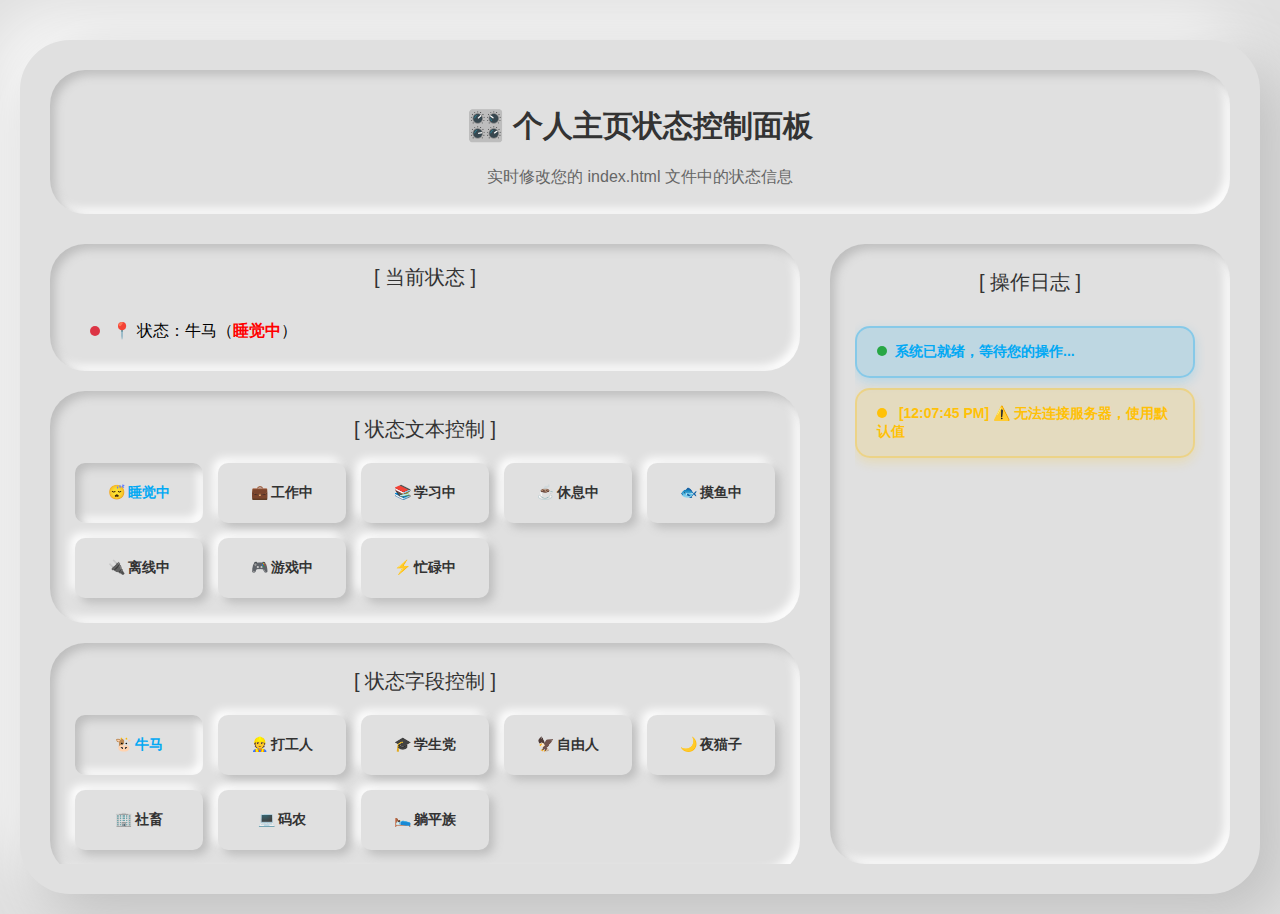
<file: ctrl.html>
<!DOCTYPE html>
<html>
<head>
    <link rel="icon" href="favicon.png" type="image/png">
    <meta charset="utf-8">
    <meta name="viewport" content="width=device-width, initial-scale=1.0, maximum-scale=1.0, user-scalable=no">
    <title>唱跳Rap 篮球 - Ctrl面板</title>
    <style>
        @charset "utf-8";

        /* 使用系统字体 */
        * {
            margin: 0;
            padding: 0;
            font-family: -apple-system, BlinkMacSystemFont, "Segoe UI", Roboto, sans-serif;
            transition: all 0.2s;
        }

        /* 美化滚动条 */
        ::-webkit-scrollbar {
            width: 4px;
            height: 4px;
        }

        ::-webkit-scrollbar-thumb {
            border-radius: 5px;
            background: rgba(0, 0, 0, 0.2);
        }

        ::-webkit-scrollbar-track {
            border-radius: 0;
            background: rgba(0, 0, 0, 0.1);
        }

        body {
            background-color: #E0E0E0;
            user-select: none;
            min-height: 100vh;
            padding: 20px;
            box-sizing: border-box;
        }

        /* 定义主盒子 - 仿照原网站样式 */
        #main-box {
            max-width: 1400px;
            border-radius: 50px;
            background: #e0e0e0;
            box-shadow: 20px 20px 60px #bebebe, -20px -20px 60px #ffffff;
            padding: 30px;
            margin: 0 auto;
            margin-top: 20px;
            min-height: calc(100vh - 80px);
            box-sizing: border-box;
        }

        /* 定义顶部样式 */
        #head {
            padding: 16px 0;
            border-radius: 35px;
            background: #e0e0e0;
            box-shadow: inset 5px 5px 10px #bebebe, inset -5px -5px 10px #ffffff;
            text-align: center;
            margin-bottom: 30px;
        }

        #head h1 {
            font-size: 30px;
            padding: 20px;
            color: #333;
        }

        #head p {
            font-size: 16px;
            color: #666;
            padding: 0 20px 10px;
        }

        /* 主要内容区域 - 使用 flex 布局 */
        #main-content {
            display: flex;
            gap: 30px;
            height: calc(100vh - 280px);
            box-sizing: border-box;
        }

        /* 左侧控制区域 */
        #left-controls {
            flex: 1;
            display: flex;
            flex-direction: column;
            gap: 20px;
            overflow-y: auto;
        }

        /* 右侧日志区域 */
        #right-logs {
            width: 400px;
            display: flex;
            flex-direction: column;
            gap: 20px;
        }

        /* 当前状态显示区域 */
        #status-display {
            padding: 20px;
            border-radius: 35px;
            background: #e0e0e0;
            box-shadow: inset 5px 5px 10px #bebebe, inset -5px -5px 10px #ffffff;
            flex-shrink: 0;
        }

        .status-info {
            padding: 11px 20px;
            height: 18px;
            line-height: 18px;
            font-size: 16px;
            transition: all 0.5s;
        }

        .status-info:hover {
            transition: all 1s;
            border-radius: 3px;
            background: #e0e0e0;
            box-shadow: 5px 5px 10px #bebebe, -5px -5px 10px #ffffff;
        }

        .status-text {
            color: red;
            font-weight: bold;
        }

        /* 控制面板区域 */
        .control-section {
            padding: 25px;
            border-radius: 35px;
            background: #e0e0e0;
            box-shadow: inset 5px 5px 10px #bebebe, inset -5px -5px 10px #ffffff;
            flex-shrink: 0;
        }

        .section-title {
            text-align: center;
            font-size: 20px;
            margin-bottom: 20px;
            color: #333;
        }

        .button-grid {
            display: grid;
            grid-template-columns: repeat(auto-fit, minmax(120px, 1fr));
            gap: 15px;
            margin-top: 20px;
        }

        /* 仿照原网站卡片样式的按钮 */
        .control-btn {
            height: 60px;
            border-radius: 10px;
            background: #e0e0e0;
            box-shadow: 5px 5px 10px #bebebe, -5px -5px 10px #ffffff;
            border: none;
            cursor: pointer;
            font-size: 14px;
            font-weight: bold;
            transition: all 0.5s;
            color: #333;
            display: flex;
            align-items: center;
            justify-content: center;
            position: relative;
        }

        .control-btn:hover {
            box-shadow: #616161 0 3px 10px;
            transform: translate(0px, -5px);
            transition: all 0.5s;
        }

        .control-btn.active {
            color: #03A9F4;
            box-shadow: inset 5px 5px 10px #bebebe, inset -5px -5px 10px #ffffff;
        }

        .control-btn:disabled {
            opacity: 0.6;
            cursor: not-allowed;
            transform: none !important;
            box-shadow: 5px 5px 10px #bebebe, -5px -5px 10px #ffffff !important;
        }

        /* 加载动画 */
        .loading {
            position: relative;
        }

        .loading::after {
            content: '';
            position: absolute;
            top: 50%;
            left: 50%;
            width: 20px;
            height: 20px;
            margin: -10px 0 0 -10px;
            border: 2px solid #03A9F4;
            border-radius: 50%;
            border-top-color: transparent;
            animation: spin 1s linear infinite;
        }

        @keyframes spin {
            to {
                transform: rotate(360deg);
            }
        }

        /* 消息提示区域 */
        #message-area {
            padding: 25px;
            border-radius: 35px;
            background: #e0e0e0;
            box-shadow: inset 5px 5px 10px #bebebe, inset -5px -5px 10px #ffffff;
            flex: 1;
            display: flex;
            flex-direction: column;
            min-height: 0;
        }

        #messageContainer {
            flex: 1;
            overflow-y: auto;
            padding-right: 10px;
        }

        .message {
            padding: 15px 20px;
            margin: 10px 0;
            border-radius: 15px;
            font-size: 14px;
            font-weight: bold;
            transition: all 0.5s;
            opacity: 0;
            transform: translateY(-10px);
        }

        .message.show {
            opacity: 1;
            transform: translateY(0);
        }

        .message.success {
            background: rgba(40, 167, 69, 0.15);
            color: #28a745;
            border: 2px solid rgba(40, 167, 69, 0.3);
            box-shadow: 0 4px 12px rgba(40, 167, 69, 0.2);
        }

        .message.error {
            background: rgba(220, 53, 69, 0.15);
            color: #dc3545;
            border: 2px solid rgba(220, 53, 69, 0.3);
            box-shadow: 0 4px 12px rgba(220, 53, 69, 0.2);
        }

        .message.info {
            background: rgba(3, 169, 244, 0.15);
            color: #03A9F4;
            border: 2px solid rgba(3, 169, 244, 0.3);
            box-shadow: 0 4px 12px rgba(3, 169, 244, 0.2);
        }

        .message.warning {
            background: rgba(255, 193, 7, 0.15);
            color: #ffc107;
            border: 2px solid rgba(255, 193, 7, 0.3);
            box-shadow: 0 4px 12px rgba(255, 193, 7, 0.2);
        }

        /* 状态指示器 */
        .status-indicator {
            display: inline-block;
            width: 10px;
            height: 10px;
            border-radius: 50%;
            margin-right: 8px;
            animation: pulse 2s infinite;
        }

        .status-indicator.online {
            background: #28a745;
        }

        .status-indicator.busy {
            background: #ffc107;
        }

        .status-indicator.offline {
            background: #dc3545;
        }

        @keyframes pulse {
            0% {
                box-shadow: 0 0 0 0 rgba(40, 167, 69, 0.7);
            }
            70% {
                box-shadow: 0 0 0 10px rgba(40, 167, 69, 0);
            }
            100% {
                box-shadow: 0 0 0 0 rgba(40, 167, 69, 0);
            }
        }

        /* 响应式设计 */
        @media only screen and (max-width: 1200px) {
            #main-content {
                flex-direction: column;
                height: auto;
            }
            
            #right-logs {
                width: 100%;
            }
            
            #message-area {
                min-height: 300px;
            }
        }

        @media only screen and (max-width: 639px) {
            #main-box {
                margin: 10px;
                margin-top: 10px;
                padding: 20px;
                min-height: calc(100vh - 40px);
            }
            
            .button-grid {
                grid-template-columns: repeat(2, 1fr);
            }
            
            #main-content {
                gap: 20px;
            }
        }
    </style>
</head>

<body>
    <div id="main-box">
        <div id="head">
            <h1>🎛️ 个人主页状态控制面板</h1>
            <p>实时修改您的 index.html 文件中的状态信息</p>
        </div>

        <div id="main-content">
            <!-- 左侧控制区域 -->
            <div id="left-controls">
                <!-- 当前状态显示 -->
                <div id="status-display">
                    <div class="section-title">[ 当前状态 ]</div>
                    <div class="status-info">
                        <span class="status-indicator online" id="statusIndicator"></span>
                        📍 状态：<span id="currentStatusField">牛马</span>（<span class="status-text" id="currentStatusText">睡觉中</span>）
                    </div>
                </div>

                <!-- 状态文本控制 -->
                <div class="control-section">
                    <div class="section-title">[ 状态文本控制 ]</div>
                    <div class="button-grid">
                        <button class="control-btn" onclick="updateStatus('text', '睡觉中')">😴 睡觉中</button>
                        <button class="control-btn" onclick="updateStatus('text', '工作中')">💼 工作中</button>
                        <button class="control-btn" onclick="updateStatus('text', '学习中')">📚 学习中</button>
                        <button class="control-btn" onclick="updateStatus('text', '休息中')">☕ 休息中</button>
                        <button class="control-btn" onclick="updateStatus('text', '摸鱼中')">🐟 摸鱼中</button>
                        <button class="control-btn" onclick="updateStatus('text', '离线中')">🔌 离线中</button>
                        <button class="control-btn" onclick="updateStatus('text', '游戏中')">🎮 游戏中</button>
                        <button class="control-btn" onclick="updateStatus('text', '忙碌中')">⚡ 忙碌中</button>
                    </div>
                </div>

                <!-- 状态字段控制 -->
                <div class="control-section">
                    <div class="section-title">[ 状态字段控制 ]</div>
                    <div class="button-grid">
                        <button class="control-btn" onclick="updateStatus('field', '牛马')">🐮 牛马</button>
                        <button class="control-btn" onclick="updateStatus('field', '打工人')">👷 打工人</button>
                        <button class="control-btn" onclick="updateStatus('field', '学生党')">🎓 学生党</button>
                        <button class="control-btn" onclick="updateStatus('field', '自由人')">🦅 自由人</button>
                        <button class="control-btn" onclick="updateStatus('field', '夜猫子')">🌙 夜猫子</button>
                        <button class="control-btn" onclick="updateStatus('field', '社畜')">🏢 社畜</button>
                        <button class="control-btn" onclick="updateStatus('field', '码农')">💻 码农</button>
                        <button class="control-btn" onclick="updateStatus('field', '躺平族')">🛌 躺平族</button>
                    </div>
                </div>
            </div>

            <!-- 右侧日志区域 -->
            <div id="right-logs">
                <!-- 消息提示区域 -->
                <div id="message-area">
                    <div class="section-title">[ 操作日志 ]</div>
                    <div id="messageContainer">
                        <div class="message info show">
                            <span class="status-indicator online"></span>系统已就绪，等待您的操作...
                        </div>
                    </div>
                </div>
            </div>
        </div>
    </div>

    <script>
        // 全局变量
        let currentStatus = {
            text: '睡觉中',
            field: '牛马'
        };

        // 更新状态的主函数
        async function updateStatus(type, value) {
            const button = event.target;
            
            // 禁用按钮并显示加载状态
            button.disabled = true;
            button.classList.add('loading');
            
            try {
                // 发送请求到PHP后端
                const response = await fetch('update_status.php', {
                    method: 'POST',
                    headers: {
                        'Content-Type': 'application/json',
                    },
                    body: JSON.stringify({
                        type: type,
                        value: value
                    })
                });

                const result = await response.json();
                
                if (result.success) {
                    // 更新成功
                    if (type === 'text') {
                        currentStatus.text = value;
                        document.getElementById('currentStatusText').textContent = value;
                        updateStatusIndicator(value);
                    } else if (type === 'field') {
                        currentStatus.field = value;
                        document.getElementById('currentStatusField').textContent = value;
                    }
                    
                    updateActiveButtons();
                    showMessage(`✅ ${type === 'text' ? '状态文本' : '状态字段'}已成功更新为: ${value}`, 'success');
                } else {
                    // 更新失败
                    showMessage(`❌ 更新失败: ${result.message || '未知错误'}`, 'error');
                }
                
            } catch (error) {
                console.error('请求失败:', error);
                showMessage(`❌ 网络请求失败: ${error.message}`, 'error');
            } finally {
                // 恢复按钮状态
                button.disabled = false;
                button.classList.remove('loading');
            }
        }

        // 更新状态指示器
        function updateStatusIndicator(statusText) {
            const indicator = document.getElementById('statusIndicator');
            indicator.className = 'status-indicator';
            
            if (['工作中', '学习中', '忙碌中'].includes(statusText)) {
                indicator.classList.add('busy');
            } else if (['离线中', '睡觉中'].includes(statusText)) {
                indicator.classList.add('offline');
            } else {
                indicator.classList.add('online');
            }
        }

        // 更新按钮激活状态
        function updateActiveButtons() {
            // 清除所有激活状态
            document.querySelectorAll('.control-btn').forEach(btn => {
                btn.classList.remove('active');
            });
            
            // 设置当前状态按钮为激活
            document.querySelectorAll('.control-btn').forEach(btn => {
                const btnText = btn.textContent.replace(/[^\u4e00-\u9fa5a-zA-Z]/g, ''); // 去除emoji和空格
                if (btnText === currentStatus.text || btnText === currentStatus.field) {
                    btn.classList.add('active');
                }
            });
        }

        // 显示消息
        function showMessage(text, type = 'info') {
            const container = document.getElementById('messageContainer');
            const messageDiv = document.createElement('div');
            messageDiv.className = `message ${type}`;
            
            // 添加时间戳
            const now = new Date();
            const timeStr = now.toLocaleTimeString();
            
            messageDiv.innerHTML = `
                <span class="status-indicator ${type === 'success' ? 'online' : type === 'error' ? 'offline' : 'busy'}"></span>
                [${timeStr}] ${text}
            `;
            
            container.appendChild(messageDiv);
            
            // 触发动画
            setTimeout(() => {
                messageDiv.classList.add('show');
            }, 100);
            
            // 限制消息数量，超过8条删除最旧的
            const messages = container.querySelectorAll('.message');
            if (messages.length > 8) {
                const oldestMessage = messages[0];
                oldestMessage.style.opacity = '0';
                oldestMessage.style.transform = 'translateY(-20px)';
                setTimeout(() => {
                    if (oldestMessage.parentNode) {
                        oldestMessage.parentNode.removeChild(oldestMessage);
                    }
                }, 300);
            }
            
            // 滚动到最新消息
            container.scrollTop = container.scrollHeight;
        }

        // 获取当前状态
        async function getCurrentStatus() {
            try {
                const response = await fetch('get_status.php');
                const result = await response.json();
                
                if (result.success) {
                    currentStatus = result.data;
                    document.getElementById('currentStatusText').textContent = currentStatus.text;
                    document.getElementById('currentStatusField').textContent = currentStatus.field;
                    updateStatusIndicator(currentStatus.text);
                    updateActiveButtons();
                    showMessage('📡 状态同步成功', 'success');
                } else {
                    showMessage('⚠️ 状态同步失败，使用默认值', 'warning');
                }
            } catch (error) {
                showMessage('⚠️ 无法连接服务器，使用默认值', 'warning');
            }
        }

        // 页面加载时初始化
        window.addEventListener('load', function() {
            updateActiveButtons();
            updateStatusIndicator(currentStatus.text);
            getCurrentStatus();
            
            // 每30秒自动同步一次状态
            setInterval(getCurrentStatus, 30000);
        });
    </script>
</body>
</html>
</file>
